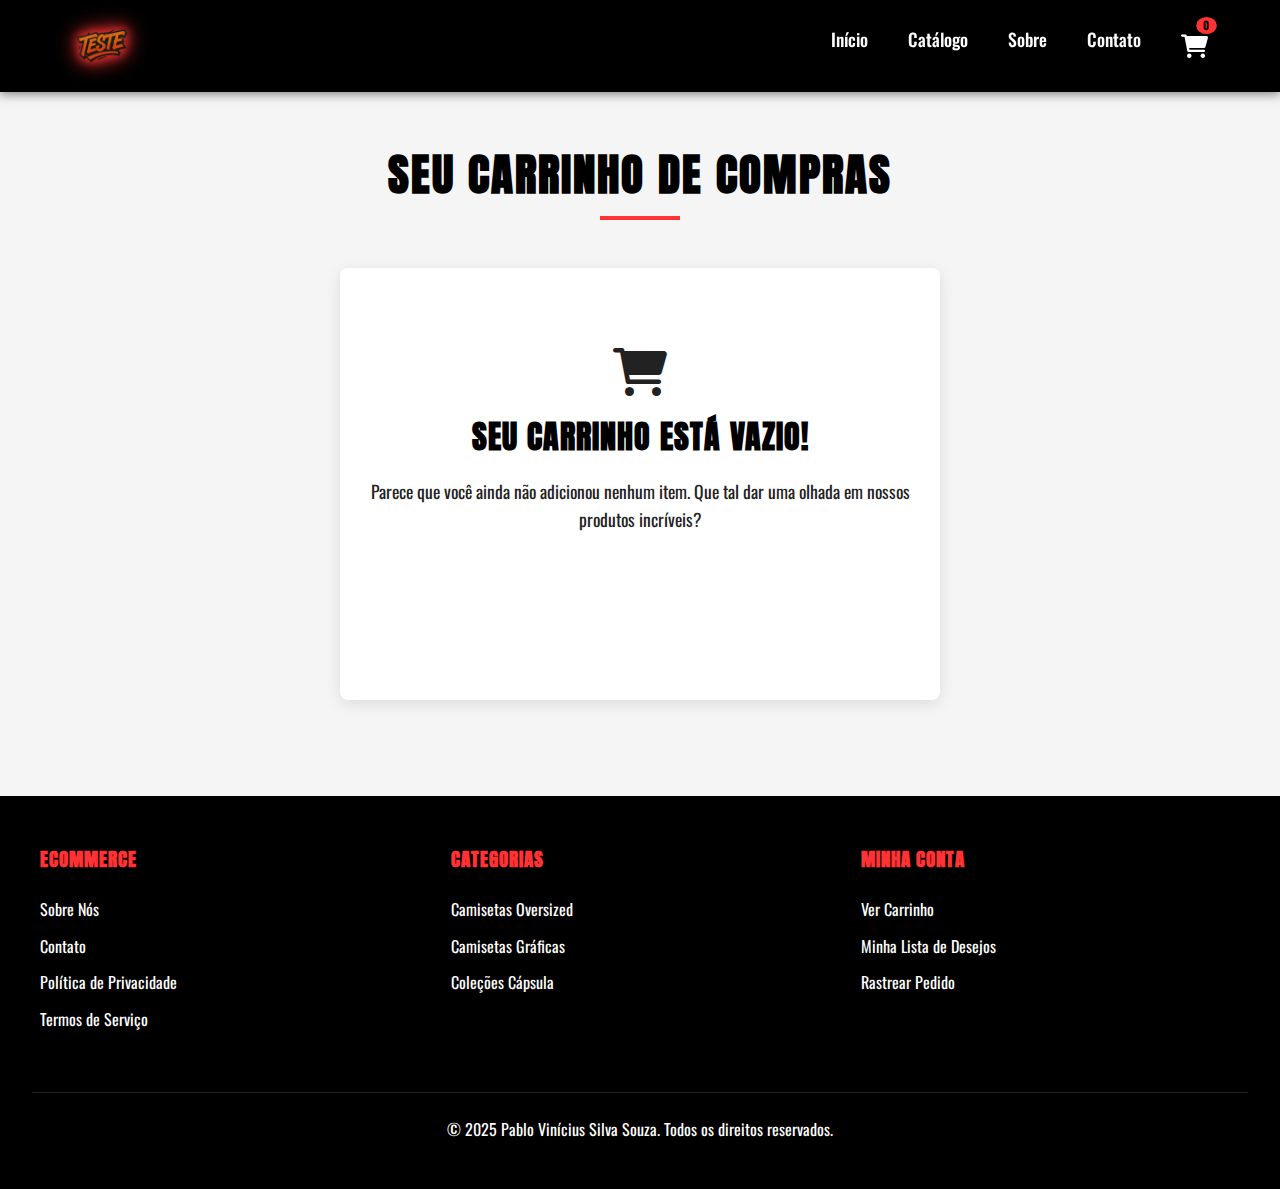
<file: carrinho.html>
<!DOCTYPE html>
<html lang="pt-BR">
<head>
    <meta charset="UTF-8">
    <meta name="viewport" content="width=device-width, initial-scale=1.0">
    <title>Carrinho de Compras</title>
    <link rel="stylesheet" href="css/style.css">
    <link href="https://fonts.googleapis.com/css2?family=Anton&family=Oswald:wght@300;400;700&display=swap" rel="stylesheet">
    <link rel="stylesheet" href="https://cdnjs.cloudflare.com/ajax/libs/font-awesome/6.0.0-beta3/css/all.min.css">
    <link rel="shortcut icon" href="img/logo.png" type="image/x-icon">
</head>
<body>
    <header>
        <div class="header-container">
            <a href="index.html" class="logo-img"> <img src="img/logo.png" alt="Logo">
            </a>
            <div class="nav-wrapper"> <nav>
                    <ul>
                        <li><a href="index.html">Início</a></li>
                        <li><a href="catalogo.html">Catálogo</a></li>
                        <li><a href="sobre.html">Sobre</a></li>
                        <li><a href="index.html#contato">Contato</a></li>
                        <li>
                            <a href="carrinho.html" class="cart-icon">
                                <i class="fas fa-shopping-cart"></i>
                                <span class="cart-count">0</span>
                            </a>
                        </li>
                    </ul>
                </nav>
                <button class="mobile-menu-btn" aria-label="Abrir menu">
                    <i class="fas fa-bars"></i>
                </button>
            </div>
        </div>
    </header>

    <div class="mobile-menu">
        <ul>
            <li><a href="index.html">Início</a></li>
            <li><a href="catalogo.html">Catálogo</a></li>
            <li><a href="sobre.html">Sobre</a></li>
            <li><a href="index.html#contato">Contato</a></li> <li>
                <a href="carrinho.html">
                    Carrinho (<span class="cart-count-mobile">0</span>)
                </a>
            </li>
        </ul>
    </div>

    <main class="cart-page-content"> <h2 class="section-title">Seu Carrinho de Compras</h2>

        <section id="cart-content-section" class="cart-page" style="display: none;"> <div class="cart-container">
                <div class="cart-items" id="cart-items-container">
                    </div>
                <div class="cart-summary">
                    <h3 class="summary-title">Resumo do Pedido</h3>
                    <div class="summary-row">
                        <span>Subtotal:</span>
                        <span id="cart-subtotal">R$ 0,00</span>
                    </div>
                    <div class="summary-row">
                        <span>Frete:</span>
                        <span id="cart-shipping">R$ 0,00</span>
                    </div>
                    <div class="summary-total">
                        <span>Total:</span>
                        <span id="cart-total">R$ 0,00</span>
                    </div>
                    <button class="btn checkout-btn" id="checkout-whatsapp-btn">Finalizar Pedido no WhatsApp</button>
                </div>
            </div>
        </section>

        <section id="empty-cart-section" class="cart-page-empty" style="display: none;"> <div class="empty-cart-message-content">
                <i class="fas fa-shopping-cart" style="font-size: 3rem; color: var(--gray); margin-bottom: 1rem;"></i>
                <h2>Seu carrinho está vazio!</h2>
                <p>Parece que você ainda não adicionou nenhum item. Que tal dar uma olhada em nossos produtos incríveis?</p>
                <a href="catalogo.html" class="btn">Ver Produtos</a>
            </div>
        </section>
    </main>

    <footer>
        <div class="footer-content">
            <div class="footer-column">
                <h3>Ecommerce</h3>
                <ul>
                    <li><a href="sobre.html">Sobre Nós</a></li>
                    <li><a href="index.html#contato">Contato</a></li>
                    <li><a href="#">Política de Privacidade</a></li>
                    <li><a href="#">Termos de Serviço</a></li>
                </ul>
            </div>
            <div class="footer-column">
                <h3>Categorias</h3>
                <ul>
                    <li><a href="catalogo.html">Camisetas Oversized</a></li>
                    <li><a href="catalogo.html">Camisetas Gráficas</a></li>
                    <li><a href="catalogo.html">Coleções Cápsula</a></li>
                </ul>
            </div>
            <div class="footer-column">
                <h3>Minha Conta</h3>
                <ul>
                    <li><a href="carrinho.html">Ver Carrinho</a></li>
                    <li><a href="#">Minha Lista de Desejos</a></li>
                    <li><a href="#">Rastrear Pedido</a></li>
                </ul>
            </div>
        </div>
        <div class="copyright">
            <p>&copy; 2025 Pablo Vinícius Silva Souza. Todos os direitos reservados.</p>
        </div>
    </footer>

    <script src="js/script.js"></script>
    <script src="js/cart.js"></script> </body>
</html>
</file>
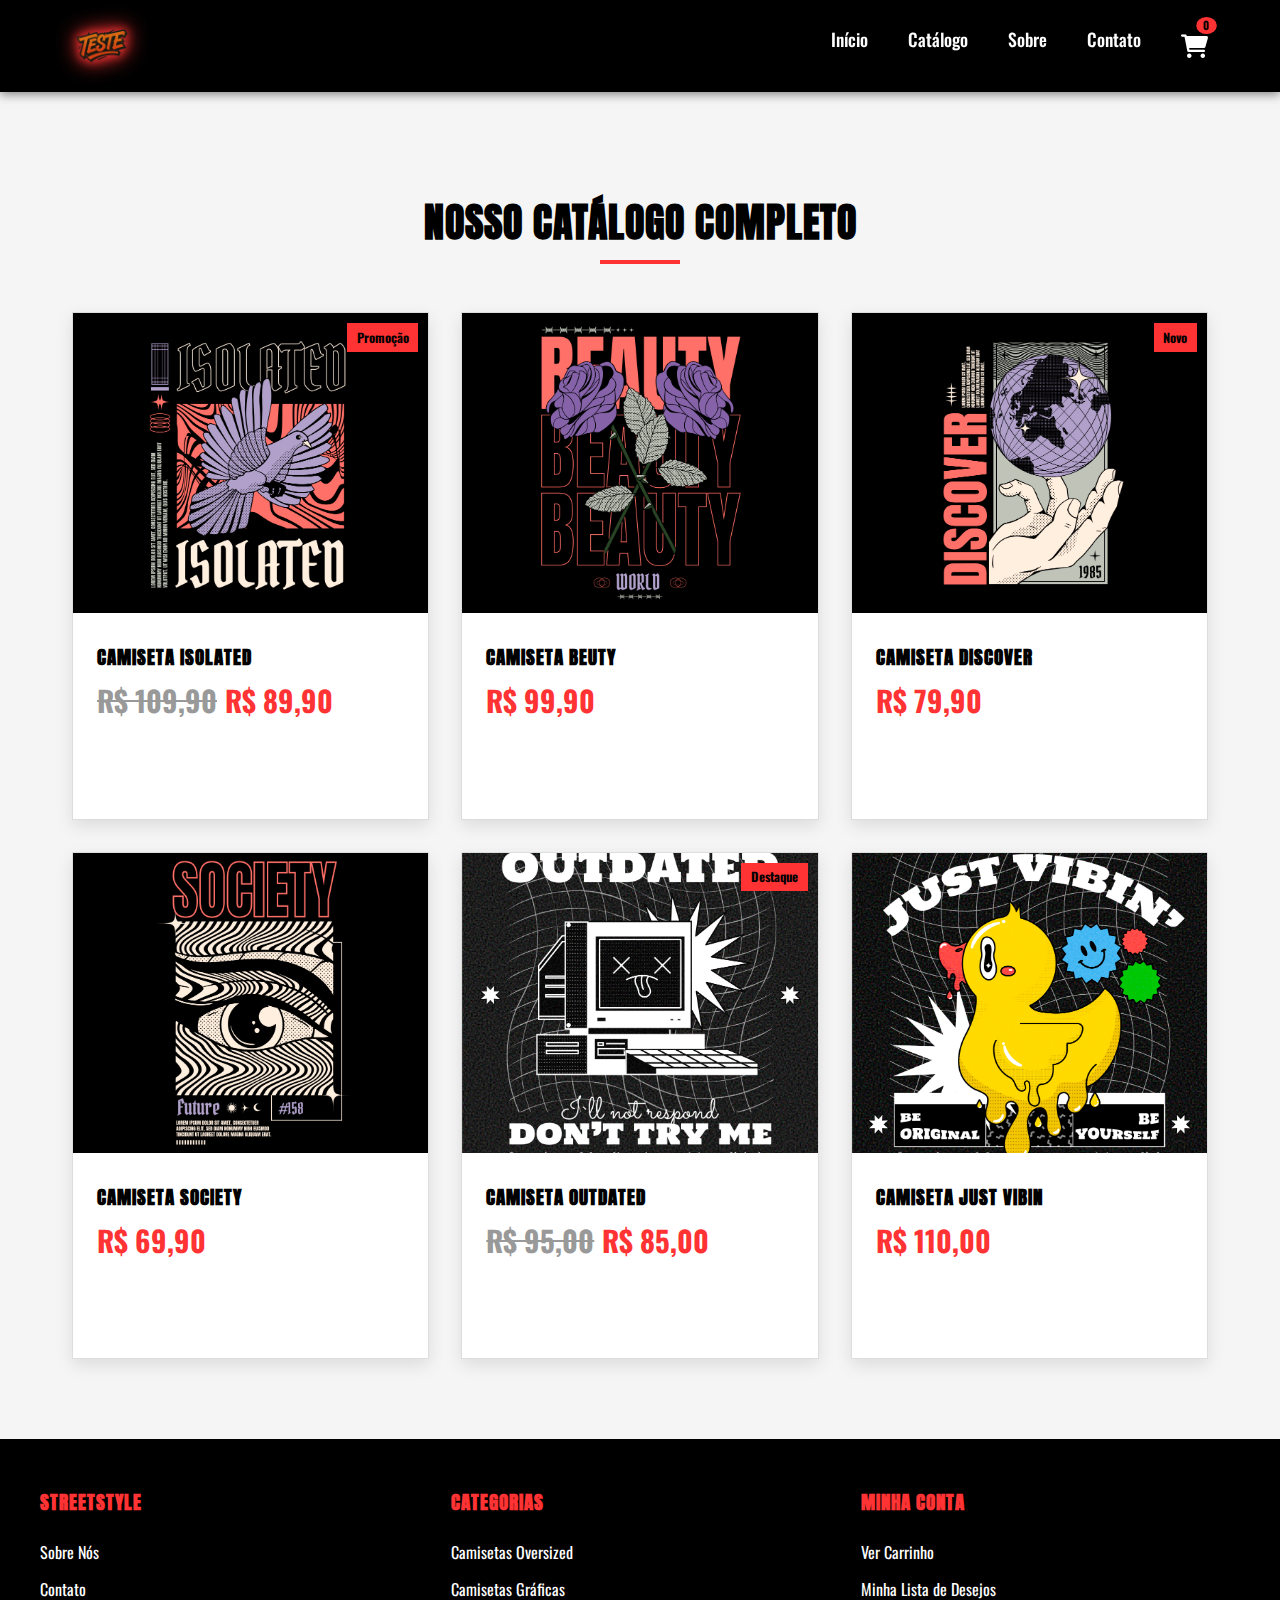
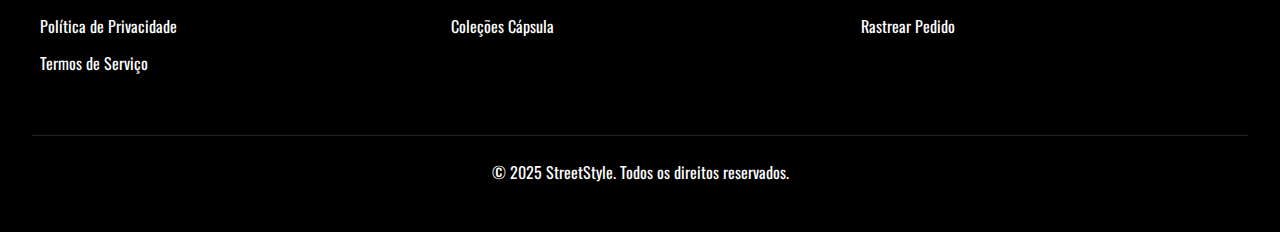
<file: catalogo.html>
<!DOCTYPE html>
<html lang="pt-BR">
<head>
    <meta charset="UTF-8">
    <meta name="viewport" content="width=device-width, initial-scale=1.0">
    <title>Catálogo - Modelo</title>
    <link rel="stylesheet" href="css/style.css">
    <link href="https://fonts.googleapis.com/css2?family=Anton&family=Oswald:wght@300;400;700&display=swap" rel="stylesheet">
    <link rel="stylesheet" href="https://cdnjs.cloudflare.com/ajax/libs/font-awesome/6.0.0-beta3/css/all.min.css">
    <link rel="shortcut icon" href="img/logo.png" type="image/x-icon">
</head>
<body>
    <header>
        <div class="header-container">
            <a href="index.html" class="logo-img"> <img src="img/logo.png" alt="Logo StreetStyle">
            </a>
            <div class="nav-wrapper"> <nav>
                    <ul>
                        <li><a href="index.html">Início</a></li>
                        <li><a href="catalogo.html">Catálogo</a></li>
                        <li><a href="sobre.html">Sobre</a></li>
                        <li><a href="index.html#contato">Contato</a></li>
                        <li>
                            <a href="carrinho.html" class="cart-icon">
                                <i class="fas fa-shopping-cart"></i>
                                <span class="cart-count">0</span>
                            </a>
                        </li>
                    </ul>
                </nav>
                <button class="mobile-menu-btn" aria-label="Abrir menu">
                    <i class="fas fa-bars"></i>
                </button>
            </div>
        </div>
    </header>

    <div class="mobile-menu">
        <ul>
            <li><a href="index.html">Início</a></li>
            <li><a href="catalogo.html">Catálogo</a></li>
            <li><a href="sobre.html">Sobre</a></li>
            <li><a href="#contato">Contato</a></li>
            <li>
                <a href="carrinho.html">
                    Carrinho (<span class="cart-count-mobile">0</span>)
                </a>
            </li>
        </ul>
    </div>

    <main>
        <section class="featured" style="padding-top: 100px;">
            <h2 class="section-title">Nosso Catálogo Completo</h2>
            <div class="products-grid" id="all-products-grid">
                </div>
        </section>
    </main>

    <footer>
        <div class="footer-content">
            <div class="footer-column">
                <h3>StreetStyle</h3>
                <ul>
                    <li><a href="sobre.html">Sobre Nós</a></li>
                    <li><a href="index.html#contato">Contato</a></li>
                    <li><a href="#">Política de Privacidade</a></li>
                    <li><a href="#">Termos de Serviço</a></li>
                </ul>
            </div>
            <div class="footer-column">
                <h3>Categorias</h3>
                <ul>
                    <li><a href="catalogo.html">Camisetas Oversized</a></li>
                    <li><a href="catalogo.html">Camisetas Gráficas</a></li>
                    <li><a href="catalogo.html">Coleções Cápsula</a></li>
                </ul>
            </div>
            <div class="footer-column">
                <h3>Minha Conta</h3>
                <ul>
                    <li><a href="carrinho.html">Ver Carrinho</a></li>
                    <li><a href="#">Minha Lista de Desejos</a></li>
                    <li><a href="#">Rastrear Pedido</a></li>
                </ul>
            </div>
        </div>
        <div class="copyright">
            <p>&copy; 2025 StreetStyle. Todos os direitos reservados.</p>
        </div>
    </footer>

    <script src="js/script.js"></script>
</body>
</html>
</file>
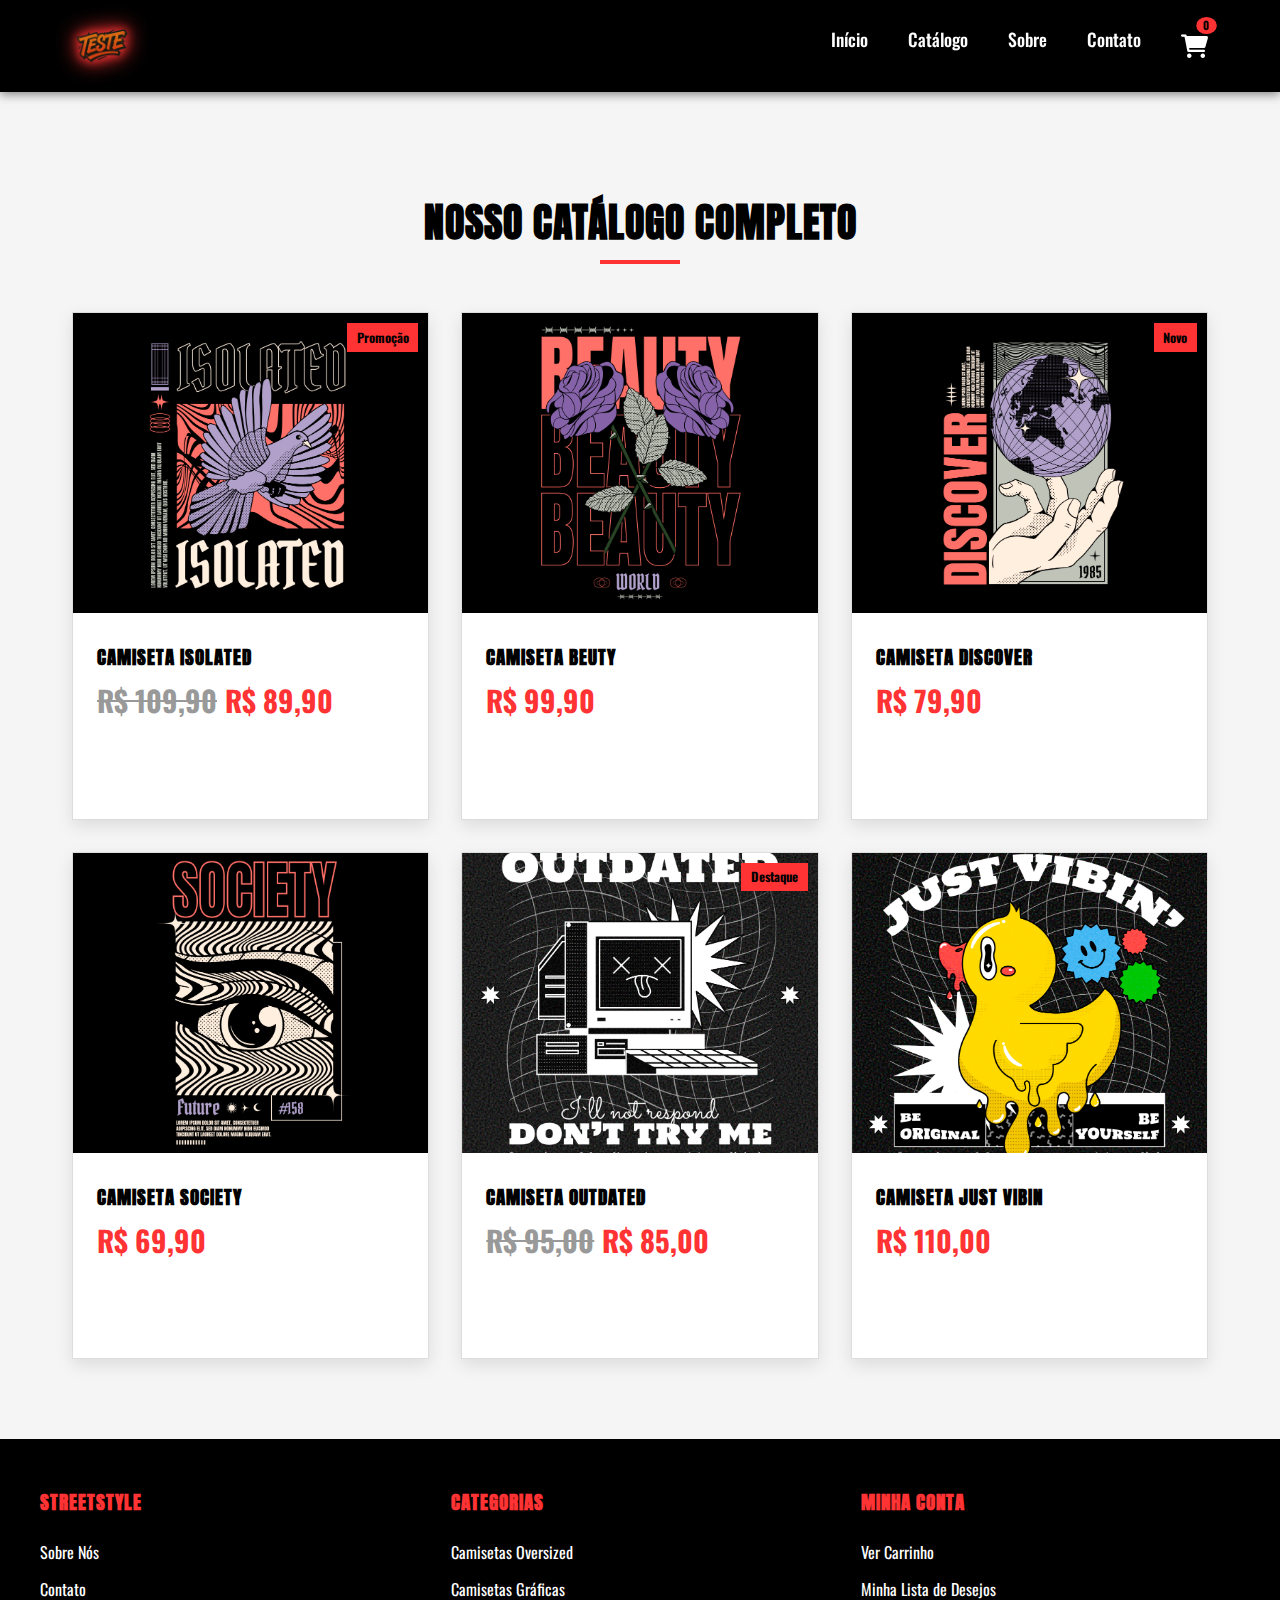
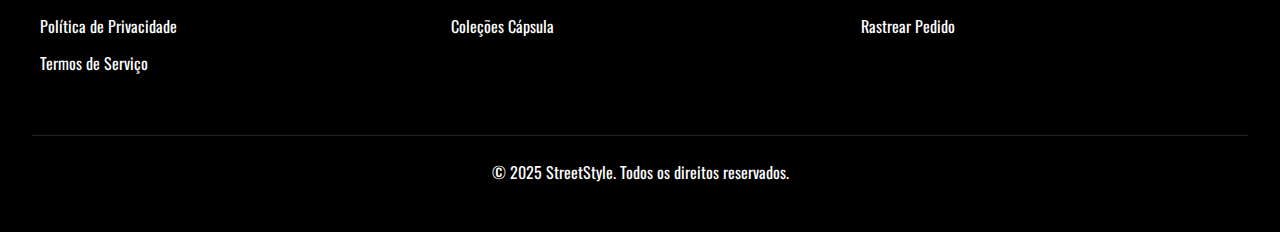
<file: produto.html>
<!DOCTYPE html>
<html lang="pt-BR">
<head>
    <meta charset="UTF-8">
    <meta name="viewport" content="width=device-width, initial-scale=1.0">
    <title id="product-page-title">Produto</title>
    <link rel="stylesheet" href="css/style.css">
    <link href="https://fonts.googleapis.com/css2?family=Anton&family=Oswald:wght@300;400;700&display=swap" rel="stylesheet">
    <link rel="stylesheet" href="https://cdnjs.cloudflare.com/ajax/libs/font-awesome/6.0.0-beta3/css/all.min.css">
    <link rel="shortcut icon" href="img/logo.png" type="image/x-icon">
</head>
<body>
    <header>
        <div class="header-container">
            <a href="index.html" class="logo-img"> <img src="img/logo.png" alt="Logo">
            </a>
            <div class="nav-wrapper"> <nav>
                    <ul>
                        <li><a href="index.html">Início</a></li>
                        <li><a href="catalogo.html">Catálogo</a></li>
                        <li><a href="sobre.html">Sobre</a></li>
                        <li><a href="index.html#contato">Contato</a></li>
                        <li>
                            <a href="carrinho.html" class="cart-icon">
                                <i class="fas fa-shopping-cart"></i>
                                <span class="cart-count">0</span>
                            </a>
                        </li>
                    </ul>
                </nav>
                <button class="mobile-menu-btn" aria-label="Abrir menu">
                    <i class="fas fa-bars"></i>
                </button>
            </div>
        </div>
    </header>

    <div class="mobile-menu">
        <ul>
            <li><a href="index.html">Início</a></li>
            <li><a href="catalogo.html">Catálogo</a></li>
            <li><a href="sobre.html">Sobre</a></li>
            <li>
                <a href="carrinho.html">
                    Carrinho (<span class="cart-count-mobile">0</span>)
                </a>
            </li>
        </ul>
    </div>

    <main>
        <section class="product-page">
            <div class="product-gallery">
                <img src="" alt="Imagem Principal do Produto" class="main-image" id="main-product-image">
                <div class="thumbnail-container" id="thumbnail-container">
                    </div>
            </div>
            <div class="product-details">
                <h1 id="product-title">Nome do Produto</h1>
                <p class="product-price" id="product-price">R$ 00,00</p>
                <p class="product-description" id="product-description">Descrição detalhada do produto Lorem ipsum dolor sit amet consectetur adipisicing elit. Ullam, provident.</p>

                <div class="size-selector">
                    <h3>Selecione o Tamanho:</h3>
                    <div class="size-options" id="size-options-container">
                        </div>
                </div>

                <div class="add-to-cart">
                    <div class="quantity-selector">
                        <span class="quantity-btn" id="decrease-quantity">-</span>
                        <input type="text" class="quantity-input" value="1" readonly id="product-quantity">
                        <span class="quantity-btn" id="increase-quantity">+</span>
                    </div>
                    <button class="btn" id="add-to-cart-btn">Adicionar ao Carrinho</button>
                </div>
                <div id="add-to-cart-message" style="margin-top: 1rem; color: var(--dark-neon); font-weight: bold;"></div>
            </div>
        </section>
    </main>

    <div class="zoom-overlay" id="zoom-overlay">
        <img src="" alt="Imagem Ampliada" class="zoomed-image" id="zoomed-image">
        <span class="close-zoom" id="close-zoom">&times;</span>
    </div>

    <footer>
        <div class="footer-content">
            <div class="footer-column">
                <h3>Ecommerce</h3>
                <ul>
                    <li><a href="sobre.html">Sobre Nós</a></li>
                    <li><a href="index.html#contato">Contato</a></li>
                    <li><a href="#">Política de Privacidade</a></li>
                    <li><a href="#">Termos de Serviço</a></li>
                </ul>
            </div>
            <div class="footer-column">
                <h3>Categorias</h3>
                <ul>
                    <li><a href="catalogo.html">Camisetas Oversized</a></li>
                    <li><a href="catalogo.html">Camisetas Gráficas</a></li>
                    <li><a href="catalogo.html">Coleções Cápsula</a></li>
                </ul>
            </div>
            <div class="footer-column">
                <h3>Minha Conta</h3>
                <ul>
                    <li><a href="carrinho.html">Ver Carrinho</a></li>
                    <li><a href="#">Minha Lista de Desejos</a></li>
                    <li><a href="#">Rastrear Pedido</a></li>
                </ul>
            </div>
        </div>
        <div class="copyright">
            <p>&copy; 2025 Pablo Vinícius Silva Souza. Todos os direitos reservados.</p>
        </div>
    </footer>

    <script src="js/script.js"></script>
</body>
</html>
</file>
<file: css/style.css>
:root {
    /* Cores principais */
    --black: #000000;
    --white: #ffffff;
    --gray: #222222;
    --light-gray: #f5f5f5;
    --neon: #ff3333;
    --dark-neon: #cc0000;
    --sombra:rgba(0, 0, 0, 0.3);
    --sombra-hover:rgba(0, 0, 0, 0.4);
}

/* Reset */
* {
    margin: 0;
    padding: 0;
    box-sizing: border-box;
}

/* Body */
body {
    font-family: 'Oswald', sans-serif;
    background-color: var(--light-gray);
    color: var(--black);
    overflow-x: hidden;
}

/* Títulos e botões */
h1, h2, h3, h4, .logo, .btn {
    font-family: 'Anton', sans-serif;
    letter-spacing: 1px;
    text-transform: uppercase;
}

/* Links */
a {
    text-decoration: none;
    color: inherit;
}

/* Header */
header {
    background-color: var(--black);
    padding: 1rem 0;
    box-shadow: 0 2px 10px rgba(0, 0, 0, 0.5);
    position: sticky;
    top: 0;
    z-index: 1000;
}

.header-container {
    max-width: 1200px;
    margin: 0 auto;
    display: flex;
    justify-content: space-between;
    align-items: center;
    padding: 0 2rem;
}

/* Logo imagem */
.header-container .logo-img {
    display: flex;
    align-items: center;
    height: 60px;
}

.header-container .logo-img img {
    max-height: 100%;
    width: auto;
    display: block;
    filter: drop-shadow(0 0 5px var(--neon)) drop-shadow(0 0 10px var(--neon));
    transition: filter 0.3s ease, transform 0.3s ease;
}

.header-container .logo-img img:hover {
    filter: drop-shadow(0 0 10px var(--white)) drop-shadow(0 0 20px var(--neon));
    transform: scale(1.05);
}

/* Logo responsiva */
@media (max-width: 768px) {
    .header-container .logo-img {
        height: 35px;
    }
}

/* Navegação header */
.nav-wrapper {
    display: flex;
    align-items: center;
    gap: 20px;
}

/* Menu principal */
.header-container nav ul {
    list-style: none;
    margin: 0;
    padding: 0;
    display: flex;
    gap: 2.5rem;
}

.header-container nav ul li a {
    color: var(--white);
    text-decoration: none;
    font-size: 1.1rem;
    font-weight: 500;
    padding: 0.5rem 0;
    position: relative;
    transition: color 0.3s ease;
}

.header-container nav ul li a:hover {
    color: var(--neon);
}

/* Efeito sublinhado menu */
.header-container nav ul li a::after {
    content: '';
    position: absolute;
    width: 0;
    height: 2px;
    background-color: var(--neon);
    bottom: 0;
    left: 0;
    transition: width 0.3s ease-in-out;
}

.header-container nav ul li a:hover::after {
    width: 100%;
}

/* Carrinho */
.header-container .cart-icon {
    display: flex;
    align-items: center;
    color: var(--white);
    text-decoration: none;
    font-size: 1.5rem;
    position: relative;
    transition: color 0.3s ease;
}

.header-container .cart-icon:hover {
    color: var(--neon);
}

.cart-count {
    background-color: var(--neon);
    color: var(--black);
    font-size: 0.8rem;
    font-weight: bold;
    border-radius: 50%;
    padding: 0.2rem 0.5rem;
    position: absolute;
    top: -10px;
    right: -10px;
    min-width: 20px;
    text-align: center;
    line-height: 1;
    transform: scale(0.9);
}

/* Botão menu mobile */
.mobile-menu-btn {
    display: none;
    background: none;
    border: none;
    font-size: 1.8rem;
    color: var(--black);
    cursor: pointer;
    z-index: 1001;
}

.mobile-menu-btn:hover {
    color: var(--neon);
}

/* Header responsivo */
@media (max-width: 768px) {
    .header-container {
        padding: 0 1.5rem;
    }

    .header-container nav {
        display: none;
        flex-direction: column;
        position: absolute;
        top: 100%;
        left: 0;
        width: 100%;
        background-color: var(--black);
        box-shadow: 0 5px 15px rgba(0, 0, 0, 0.7);
        padding: 1rem 0;
        text-align: center;
    }

    .header-container nav.active {
        display: flex;
    }

    .header-container nav ul {
        flex-direction: column;
        gap: 1rem;
    }

    .header-container nav ul li a {
        font-size: 1.2rem;
        padding: 0.8rem 0;
    }

    .mobile-menu-btn {
        display: block;
    }

    .header-container .logo {
        font-size: 2rem;
    }

    .header-container .nav-wrapper {
        justify-content: flex-end;
        gap: 15px;
    }
}

/* Hero */
.hero {
    height: 100vh;
    background: linear-gradient(rgba(0,0,0,0.7), rgba(0,0,0,0.7)), url(../img/hero1.png) no-repeat center center/cover;
    color: var(--white);
    display: flex;
    flex-direction: column;
    justify-content: center;
    align-items: center;
    text-align: center;
    padding: 0 2rem;
    padding-top: 80px;
}

.hero h1 {
    font-size: 4rem;
    margin-bottom: 1rem;
    animation: fadeInUp 1s ease;
}

.hero p {
    font-size: 1.5rem;
    margin-bottom: 2rem;
    max-width: 800px;
    animation: fadeInUp 1s ease 0.3s forwards;
    opacity: 0;
}

@keyframes fadeInUp {
    from {
        opacity: 0;
        transform: translateY(20px);
    }
    to {
        opacity: 1;
        transform: translateY(0);
    }
}

/* Botão padrão */
.btn {
    display: inline-block;
    padding: 0.8rem 2rem;
    background-color: var(--neon);
    color: var(--black);
    border: none;
    border-radius: 0;
    font-size: 1rem;
    cursor: pointer;
    transition: all 0.3s;
    animation: fadeInUp 1s ease 0.6s forwards;
    opacity: 0;
    position: relative;
    overflow: hidden;
}

.btn:hover {
    background-color: var(--black);
    color: var(--neon);
    box-shadow: 0 0 10px var(--neon);
}

.btn::before {
    content: '';
    position: absolute;
    top: 0;
    left: -100%;
    width: 100%;
    height: 100%;
    background: linear-gradient(90deg, transparent, rgba(255,255,255,0.2), transparent);
    transition: 0.5s;
}

.btn:hover::before {
    left: 100%;
}

/* Produtos em destaque */
.featured {
    padding: 5rem 2rem;
    max-width: 1200px;
    margin: 0 auto;
}

.section-title {
    text-align: center;
    margin-bottom: 3rem;
    font-size: 2.5rem;
    position: relative;
}

.section-title::after {
    content: '';
    display: block;
    width: 80px;
    height: 4px;
    background-color: var(--neon);
    margin: 0.5rem auto;
}

.products-grid {
    display: grid;
    grid-template-columns: repeat(auto-fill, minmax(280px, 1fr));
    gap: 2rem;
}

.product-card {
    background-color: var(--white);
    border: 1px solid #ddd;
    overflow: hidden;
    transition: transform 0.3s, box-shadow 0.3s;
    position: relative;
    box-shadow: 0 6px 16px rgba(0, 0, 0, 0.1);
}

.product-card:hover {
    transform: translateY(-10px);
    box-shadow: 0 10px 20px rgba(0,0,0,0.1);
}

.product-badge {
    position: absolute;
    top: 10px;
    right: 10px;
    background-color: var(--neon);
    color: var(--black);
    padding: 0.3rem 0.6rem;
    font-size: 0.8rem;
    font-weight: bold;
    z-index: 1;
}

.product-image {
    width: 100%;
    height: 300px;
    object-fit: cover;
    transition: transform 0.5s;
}

.product-card:hover .product-image {
    transform: scale(1.05);
}

.product-info {
    padding: 1.5rem;
}

.product-title {
    font-size: 1.2rem;
    margin-bottom: 0.5rem;
}

.product-price {
    font-weight: bold;
    color: var(--gray);
    margin-bottom: 1rem;
}

.product-price .old-price {
    text-decoration: line-through;
    color: #999;
    margin-right: 0.5rem;
}

.product-price .new-price {
    color: var(--neon);
}

/* Página do produto */
.product-page {
    padding: 5rem 2rem;
    max-width: 1200px;
    margin: 0 auto;
    display: grid;
    grid-template-columns: 1fr 1fr;
    gap: 3rem;
    padding-top: 100px;
}

.product-gallery {
    position: relative;
}

.main-image {
    width: 100%;
    height: 500px;
    object-fit: cover;
    cursor: zoom-in;
}

.thumbnail-container {
    display: flex;
    gap: 1rem;
    margin-top: 1rem;
}

.thumbnail {
    width: 80px;
    height: 80px;
    object-fit: cover;
    cursor: pointer;
    border: 1px solid #ddd;
    transition: border 0.3s;
}

.thumbnail:hover {
    border: 1px solid var(--neon);
}

.zoom-overlay {
    position: fixed;
    top: 0;
    left: 0;
    width: 100%;
    height: 100%;
    background-color: rgba(0,0,0,0.8);
    display: flex;
    justify-content: center;
    align-items: center;
    z-index: 1001;
    opacity: 0;
    pointer-events: none;
    transition: opacity 0.3s;
}

.zoom-overlay.active {
    opacity: 1;
    pointer-events: all;
}

.zoomed-image {
    max-width: 90%;
    max-height: 90%;
}

.close-zoom {
    position: absolute;
    top: 20px;
    right: 20px;
    color: var(--white);
    font-size: 2rem;
    cursor: pointer;
}

.product-details h1 {
    font-size: 2.5rem;
    margin-bottom: 1rem;
}

.product-price {
    font-size: 1.8rem;
    margin-bottom: 1.5rem;
    color: var(--neon);
}

.product-description {
    margin-bottom: 2rem;
    line-height: 1.6;
}

.size-selector {
    margin-bottom: 2rem;
}

.size-selector h3 {
    margin-bottom: 1rem;
}

.size-options {
    display: flex;
    gap: 0.5rem;
}

.size-option {
    padding: 0.5rem 1rem;
    border: 1px solid #ddd;
    cursor: pointer;
    transition: all 0.3s;
}

.size-option:hover, .size-option.selected {
    background-color: var(--black);
    color: var(--white);
    border-color: var(--black);
}

.add-to-cart {
    display: flex;
    gap: 1rem;
    margin-bottom: 2rem;
}

.quantity-selector {
    display: flex;
    border: 1px solid #ddd;
}

.quantity-btn {
    width: 40px;
    height: 40px;
    display: flex;
    justify-content: center;
    align-items: center;
    background-color: var(--light-gray);
    cursor: pointer;
    user-select: none;
}

.quantity-input {
    width: 60px;
    text-align: center;
    border: none;
    border-left: 1px solid #ddd;
    border-right: 1px solid #ddd;
}

/* Página do carrinho */
.cart-page {
    padding: 5rem 2rem;
    max-width: 1200px;
    margin: 0 auto;
    padding-top: 100px;
}

.cart-container {
    display: grid;
    grid-template-columns: 2fr 1fr;
    gap: 2rem;
}

.cart-items {
    background-color: var(--white);
    padding: 2rem;
}

.cart-item {
    display: grid;
    grid-template-columns: 100px 1fr auto;
    gap: 1rem;
    padding: 1rem 0;
    border-bottom: 1px solid #eee;
}

.cart-item-image {
    width: 100px;
    height: 100px;
    object-fit: cover;
}

.cart-item-details h3 {
    margin-bottom: 0.5rem;
}

.cart-item-price {
    color: var(--neon);
    font-weight: bold;
    margin-bottom: 0.5rem;
}

.cart-item-remove {
    color: #999;
    cursor: pointer;
    transition: color 0.3s;
}

.cart-item-remove:hover {
    color: red;
}

.cart-summary {
    background-color: var(--white);
    padding: 2rem;
    height: fit-content;
}

.summary-title {
    margin-bottom: 1.5rem;
    font-size: 1.5rem;
    border-bottom: 1px solid #eee;
    padding-bottom: 1rem;
}

.summary-row {
    display: flex;
    justify-content: space-between;
    margin-bottom: 1rem;
}

.summary-total {
    font-weight: bold;
    font-size: 1.2rem;
    margin-top: 1rem;
    padding-top: 1rem;
    border-top: 1px solid #eee;
}

.checkout-btn {
    width: 100%;
    margin-top: 2rem;
}

/* Hero sobre */
.hero-sobre {
    background-image: url(../img/hero.jpg);
    background-size: cover;
    background-position: center;
    color: var(--white);
    text-align: center;
    padding: 6rem 0 4rem;
    position: relative;
    overflow: hidden;
    display: flex;
    align-items: center;
    justify-content: center;
    min-height: 500px;
}

.hero-sobre::before {
    content: '';
    position: absolute;
    top: 0;
    left: 0;
    width: 100%;
    height: 100%;
    background: rgba(0, 0, 0, 0.7);
    z-index: 1;
}

.hero-sobre .hero-logo {
    width: 180px;
    height: auto;
    margin-bottom: 0.8rem;
    animation: fadeInScale 1s ease-out forwards;
    z-index: 3;
}

.hero-sobre .container {
    position: relative;
    z-index: 2;
    display: flex;
    flex-direction: column;
    align-items: center;
    justify-content: center;
    width: 100%;
}

@keyframes fadeInScale {
    from {
        opacity: 0;
        transform: scale(0.8);
    }
    to {
        opacity: 1;
        transform: scale(1);
    }
}

.hero-sobre .hero-subtitle {
    font-family: 'Anton', sans-serif;
    font-size: 2.8rem;
    margin: 0;
    text-transform: uppercase;
    letter-spacing: 2px;
    color: var(--neon);
    text-shadow: 2px 2px 5px rgba(0, 0, 0, 0.6);
}

/* Hero sobre responsivo */
@media (max-width: 768px) {
    .hero-sobre {
        min-height: 400px;
        padding: 4rem 0 2rem;
    }

    .hero-sobre .hero-logo {
        width: 140px;
        margin-bottom: 0.5rem;
    }

    .hero-sobre .hero-subtitle {
        font-size: 2rem;
        letter-spacing: 1px;
    }
}

@media (max-width: 480px) {
    .hero-sobre {
        min-height: 350px;
    }

    .hero-sobre .hero-logo {
        width: 120px;
    }

    .hero-sobre .hero-subtitle {
        font-size: 1.5rem;
    }
}

/* Sobre */
.sobre-content {
    display: flex;
    flex-wrap: wrap;
    align-items: center;
    gap: 3rem;
    margin-top: 4rem;
    padding: 3rem;
    background-color: var(--white);
    border-radius: 10px;
    box-shadow: 0 8px 25px rgba(0, 0, 0, 0.08);
}

.sobre-texto {
    flex: 1;
    min-width: 300px;
}

.sobre-texto h2 {
    font-family: 'Anton', sans-serif;
    font-size: 2.2rem;
    color: var(--black);
    margin-bottom: 1.5rem;
    text-transform: uppercase;
    letter-spacing: 1px;
}

.sobre-texto p {
    font-size: 1.1rem;
    color: var(--gray);
    margin-bottom: 1rem;
}

.sobre-imagem {
    flex: 1;
    min-width: 300px;
    text-align: center;
}

.sobre-imagem img {
    max-width: 100%;
    height: auto;
    border-radius: 8px;
    box-shadow: 0 2px 6px rgba(0, 0, 0, 0.08);
    border: 1px solid #ddd;
    transition: transform 0.5s;
}

.sobre-imagem img:hover {
    transform: scale(1.02);
    box-shadow: 0 4px 10px rgba(0, 0, 0, 0.12);
}

/* Valores */
.valores {
    margin-top: 6rem;
    text-align: center;
}

.valores .section-title {
    margin-bottom: 3.5rem;
}

.valores-grid {
    display: grid;
    grid-template-columns: repeat(auto-fit, minmax(250px, 1fr));
    gap: 2.5rem;
    padding: 0 1.5rem;
}

.valor-card {
    background-color: var(--white);
    padding: 2rem;
    border-radius: 10px;
    box-shadow: 0 2px 6px rgba(0, 0, 0, 0.08);
    transition: transform 0.3s ease, box-shadow 0.3s ease;
    text-align: center;
    border: 1px solid rgba(255, 51, 51, 0.3);
}

.valor-card:hover {
    transform: translateY(-10px);
    box-shadow: 0 4px 10px rgba(0, 0, 0, 0.12);
}

.valor-card i {
    font-size: 3rem;
    color: var(--neon);
    margin-bottom: 1rem;
}

.valor-card h3 {
    font-size: 1.5rem;
    color: var(--black);
    margin-bottom: 0.8rem;
    font-weight: 700;
}

.valor-card p {
    font-size: 1rem;
    color: var(--gray);
}

/* Equipe */
.equipe {
    margin-top: 6rem;
    margin-bottom: 6rem;
    text-align: center;
}

.equipe .section-title {
    margin-bottom: 3.5rem;
}

.equipe-grid {
    display: grid;
    grid-template-columns: repeat(auto-fit, minmax(200px, 1fr));
    gap: 2.5rem;
    padding: 0 1.5rem;
}

.membro {
    background-color: var(--white);
    padding: 1.5rem;
    border-radius: 10px;
    box-shadow: 0 2px 6px rgba(0, 0, 0, 0.08);
    transition: transform 0.3s ease, box-shadow 0.3s ease;
    text-align: center;
    border: 1px solid #ddd;
}

.membro:hover {
    transform: translateY(-8px);
    box-shadow: 0 4px 10px rgba(0, 0, 0, 0.12);
}

.membro img {
    width: 150px;
    height: 150px;
    border-radius: 50%;
    object-fit: cover;
    margin-bottom: 1rem;
    border: 3px solid var(--neon);
    box-shadow: 0 0 12px rgba(255, 165, 0, 0.5);
}

.membro h3 {
    font-size: 1.4rem;
    color: var(--black);
    margin-bottom: 0.5rem;
    font-weight: 600;
}

.membro p {
    font-size: 1rem;
    color: var(--gray);
    font-weight: 300;
}

/* Animações */
.fade-in {
    opacity: 0;
    transition: opacity 1s ease-out;
}

.fade-in.active,
.slide-in-from-bottom.active,
.slide-in-from-left.active,
.slide-in-from-right.active,
.scale-in-center.active {
    opacity: 1;
    transform: translateY(0) translateX(0) scale(1);
}

.slide-in-from-bottom {
    opacity: 0;
    transform: translateY(20px);
    transition: opacity 0.8s ease-out, transform 0.8s ease-out;
}

.slide-in-from-bottom.active {
    opacity: 1;
    transform: translateY(0);
}
.slide-in-from-bottom.delay-1 { transition-delay: 0.2s; }
.slide-in-from-bottom.delay-2 { transition-delay: 0.4s; }

.slide-in-from-left {
    opacity: 0;
    transform: translateX(-20px);
    transition: opacity 0.8s ease-out, transform 0.8s ease-out;
}

.slide-in-from-right {
    opacity: 0;
    transform: translateX(20px);
    transition: opacity 0.8s ease-out, transform 0.8s ease-out;
}

.scale-in-center {
    opacity: 0;
    transform: scale(0.8);
    transition: opacity 0.8s ease-out, transform 0.8s ease-out;
}
.scale-in-center.delay-1 { transition-delay: 0.2s; }
.scale-in-center.delay-2 { transition-delay: 0.4s; }

/* Responsividade geral */
@media (max-width: 992px) {
    .hero-sobre h1 {
        font-size: 3.5rem;
    }

    .hero-sobre p {
        font-size: 1.3rem;
    }

    .section-title {
        font-size: 2.2rem;
    }

    .sobre-content {
        display: flex;
        flex-wrap: wrap;
        align-items: center;
        gap: 3rem;
        margin-top: 4rem;
        padding: 3rem;
        background-color: var(--white);
        border-radius: 10px;
        box-shadow: 0 8px 25px rgba(0, 0, 0, 0.08);
        border: 1px solid rgba(0, 0, 0, 0.1);
    }

    .sobre-texto h2 {
        font-size: 1.8rem;
    }

    .sobre-texto p {
        font-size: 1rem;
    }
}

@media (max-width: 768px) {
    .hero-sobre {
        padding: 6rem 0;
    }

    .hero-sobre h1 {
        font-size: 2.8rem;
    }

    .hero-sobre p {
        font-size: 1.1rem;
    }

    .section-title {
        font-size: 1.8rem;
        margin-bottom: 2.5rem;
    }

    .sobre-content {
        margin-top: 3rem;
        padding: 1.5rem;
    }

    .sobre-texto h2 {
        font-size: 1.6rem;
        text-align: center;
    }

    .sobre-texto p {
        text-align: justify;
    }

    .valores-grid,
    .equipe-grid {
        grid-template-columns: 1fr;
        padding: 0 1rem;
        gap: 2rem;
    }

    .valor-card,
    .membro {
        padding: 1.5rem;
    }

    .valor-card i {
        font-size: 2.5rem;
    }

    .valor-card h3 {
        font-size: 1.3rem;
    }

    .membro img {
        width: 120px;
        height: 120px;
    }

    .membro h3 {
        font-size: 1.2rem;
    }
}

/* Página de contato */
.contact-page {
    padding: 5rem 2rem;
    max-width: 1200px;
    margin: 0 auto;
    padding-top: 100px;
}

.contact-container {
    display: grid;
    grid-template-columns: 1fr 1fr;
    gap: 3rem;
}

.contact-info h2 {
    font-size: 2rem;
    margin-bottom: 1.5rem;
}

.contact-details {
    margin-bottom: 2rem;
}

.contact-item {
    display: flex;
    align-items: center;
    margin-bottom: 1rem;
}

.contact-icon {
    margin-right: 1rem;
    color: var(--neon);
    font-size: 1.2rem;
    width: 30px;
}

.social-links {
    display: flex;
    gap: 1rem;
}

.social-link {
    display: flex;
    justify-content: center;
    align-items: center;
    width: 40px;
    height: 40px;
    background-color: var(--black);
    color: var(--white);
    border-radius: 50%;
    transition: all 0.3s;
}

.social-link:hover {
    background-color: var(--neon);
    color: var(--black);
    transform: translateY(-5px);
}

.contact-form input,
.contact-form textarea {
    width: 100%;
    padding: 1rem;
    margin-bottom: 1rem;
    border: 1px solid #ddd;
    font-family: inherit;
}

.contact-form textarea {
    height: 150px;
    resize: vertical;
}

/* Rodapé */
footer {
    background-color: var(--black);
    color: var(--white);
    padding: 3rem 2rem;
    text-align: center;
}

.footer-content {
    max-width: 1200px;
    margin: 0 auto;
    display: grid;
    grid-template-columns: repeat(auto-fit, minmax(200px, 1fr));
    gap: 2rem;
    text-align: left;
}

.footer-column h3 {
    color: var(--neon);
    margin-bottom: 1.5rem;
    font-size: 1.2rem;
}

.footer-column ul {
    list-style: none;
}

.footer-column ul li {
    margin-bottom: 0.8rem;
}

.footer-column ul li a:hover {
    color: var(--neon);
}

.copyright {
    margin-top: 3rem;
    padding-top: 1.5rem;
    border-top: 1px solid var(--gray);
}

/* Menu mobile */
.mobile-menu {
    position: fixed;
    top: 0;
    right: -100%;
    width: 280px;
    height: 100%;
    background-color: var(--white);
    box-shadow: -5px 0 15px rgba(0, 0, 0, 0.2);
    transition: right 0.3s ease-in-out;
    z-index: 1000;
    padding-top: 5rem;
}

.mobile-menu.active {
    right: 0;
}

.mobile-menu ul {
    list-style: none;
    padding: 0;
    margin: 0;
}

.mobile-menu ul li a {
    display: block;
    padding: 1rem 1.5rem;
    color: var(--black);
    text-decoration: none;
    font-size: 1.2rem;
    border-bottom: 1px solid var(--light-gray);
    transition: background-color 0.2s ease;
}

.mobile-menu ul li a:hover {
    background-color: var(--light-gray);
    color: var(--neon);
}

/* Menu mobile responsivo */
@media (max-width: 768px) {
    .nav-wrapper nav.main-nav {
        display: none;
    }

    .mobile-menu-btn {
        display: block;
    }

    .header-container .nav-wrapper {
        display: flex;
        justify-content: flex-end;
        flex-grow: 1;
    }
}

/* Responsividade extra */
@media (max-width: 992px) {
    .product-page, .about-content, .contact-container {
        grid-template-columns: 1fr;
    }

    .cart-container {
        grid-template-columns: 1fr;
    }

    .about-image {
        height: 400px;
    }
}

@media (max-width: 768px) {
    .hero h1 {
        font-size: 3rem;
    }

    .hero p {
        font-size: 1.2rem;
    }

    .mobile-menu-btn {
        display: block;
    }

    nav ul {
        display: none;
    }

    .section-title {
        font-size: 2rem;
    }

    .products-grid {
        grid-template-columns: repeat(auto-fill, minmax(250px, 1fr));
    }
}

@media (max-width: 576px) {
    .hero h1 {
        font-size: 2.5rem;
    }

    .hero p {
        font-size: 1rem;
    }

    .btn {
        padding: 0.6rem 1.5rem;
    }

    .featured, .product-page, .cart-page, .about-page, .contact-page {
        padding: 3rem 1rem;
        padding-top: 80px;
    }

    .add-to-cart {
        flex-direction: column;
    }

    .quantity-selector {
        width: 100%;
    }
}

/* Carrinho - página */
.cart-page-content {
    padding: 3rem 0;
    max-width: 1200px;
    margin: 0 auto;
    padding-left: 1.5rem;
    padding-right: 1.5rem;
}

/* Carrinho - título */
.cart-page-content .section-title {
    text-align: center;
    font-size: 2.8rem;
    color: var(--black);
    margin-bottom: 2.5rem;
    text-transform: uppercase;
    letter-spacing: 2px;
    font-weight: 700;
    font-family: 'Anton', sans-serif;
}

/* Carrinho - container */
.cart-container {
    display: flex;
    flex-wrap: wrap;
    gap: 2rem;
    align-items: flex-start;
}

/* Carrinho - itens */
.cart-items {
    flex: 2;
    min-width: 300px;
    background-color: var(--white);
    padding: 1.5rem;
    border-radius: 8px;
    box-shadow: 0 4px 15px rgba(0, 0, 0, 0.1);
}

.cart-item {
    display: flex;
    align-items: center;
    gap: 1.5rem;
    padding: 1rem 0;
    border-bottom: 1px solid #eee;
    border: 1px solid rgba(0, 0, 0, 0.1);
    border-radius: 8px;
    margin-bottom: 1rem;
}

.cart-item:last-child {
    border-bottom: none;
}

.cart-item img {
    width: 100px;
    height: 100px;
    object-fit: cover;
    border-radius: 4px;
    border: 1px solid var(--light-gray);
}

.cart-item .item-details {
    flex-grow: 1;
    display: flex;
    flex-direction: column;
    gap: 0.5rem;
}

.cart-item .item-details h3 {
    font-size: 1.2rem;
    color: var(--black);
    margin: 0;
    font-weight: 600;
}

.cart-item .item-price {
    font-size: 1.1rem;
    color: var(--gray);
    font-weight: bold;
    margin: 0;
}

/* Carrinho - quantidade */
.quantity-controls {
    display: flex;
    align-items: center;
    border: 1px solid var(--light-gray);
    border-radius: 5px;
    overflow: hidden;
}

.quantity-controls button {
    background-color: var(--light-gray);
    color: var(--black);
    border: none;
    padding: 0.5rem 0.8rem;
    cursor: pointer;
    font-size: 1rem;
    font-weight: bold;
    transition: background-color 0.2s ease, color 0.2s ease;
}

.quantity-controls button:hover {
    background-color: var(--neon);
    color: var(--white);
}

.quantity-controls span.item-quantity {
    padding: 0.5rem 1rem;
    font-size: 1rem;
    font-weight: bold;
    color: var(--black);
    min-width: 30px;
    text-align: center;
}

/* Carrinho - remover item */
.remove-item-btn {
    background-color: transparent;
    border: none;
    color: var(--gray);
    font-size: 1.2rem;
    cursor: pointer;
    transition: color 0.2s ease;
    margin-left: auto;
    padding: 0.5rem;
}

.remove-item-btn:hover {
    color: var(--dark-neon);
}

/* Carrinho - resumo */
.cart-summary {
    flex: 1;
    min-width: 280px;
    background-color: var(--white);
    padding: 1.5rem;
    border-radius: 8px;
    box-shadow: 0 4px 15px rgba(0, 0, 0, 0.1);
    display: flex;
    flex-direction: column;
    gap: 1rem;
}

.cart-summary .summary-title {
    font-size: 1.6rem;
    color: var(--black);
    margin-bottom: 1rem;
    text-align: center;
    border-bottom: 1px solid var(--light-gray);
    padding-bottom: 1rem;
    font-weight: 700;
}

.cart-summary .summary-row {
    display: flex;
    justify-content: space-between;
    font-size: 1.1rem;
    color: var(--gray);
}

.cart-summary .summary-row span:first-child {
    font-weight: 600;
}

.cart-summary .summary-total {
    display: flex;
    justify-content: space-between;
    font-size: 1.4rem;
    font-weight: bold;
    color: var(--neon);
    padding-top: 1rem;
    border-top: 1px solid var(--light-gray);
    margin-top: 0.5rem;
}

/* Carrinho - finalizar compra */
.cart-summary .checkout-btn {
    width: 100%;
    padding: 1rem;
    margin-top: 1.5rem;
    background-color: var(--neon);
    color: var(--white);
    font-size: 1.2rem;
    font-weight: bold;
    border: none;
    border-radius: 5px;
    cursor: pointer;
    transition: background-color 0.3s ease, transform 0.3s ease;
    text-transform: uppercase;
    letter-spacing: 1px;
}

.cart-summary .checkout-btn:hover {
    background-color: var(--dark-neon);
    transform: translateY(-2px);
}

/* Carrinho vazio */
.cart-page-empty {
    text-align: center;
    padding: 5rem 1.5rem;
    background-color: var(--white);
    border-radius: 8px;
    box-shadow: 0 4px 15px rgba(0, 0, 0, 0.1);
    max-width: 600px;
    margin: 3rem auto;
}

.empty-cart-message-content h2 {
    font-size: 2rem;
    color: var(--black);
    margin-bottom: 1rem;
    font-family: 'Anton', sans-serif;
}

.empty-cart-message-content p {
    font-size: 1.1rem;
    color: var(--gray);
    margin-bottom: 2rem;
    line-height: 1.6;
}

.empty-cart-message-content .btn {
    background-color: var(--neon);
    color: var(--white);
    padding: 0.8rem 2rem;
    text-decoration: none;
    border-radius: 5px;
    font-weight: bold;
    transition: background-color 0.3s ease, transform 0.3s ease;
    display: inline-block;
}

.empty-cart-message-content .btn:hover {
    background-color: var(--dark-neon);
    transform: translateY(-2px);
}

/* Carrinho responsivo */
@media (max-width: 768px) {
    .cart-page-content {
        padding: 2rem 1rem;
    }

    .cart-page-content .section-title {
        font-size: 2rem;
        margin-bottom: 2rem;
    }

    .cart-container {
        flex-direction: column;
        gap: 1.5rem;
    }

    .cart-items,
    .cart-summary {
        min-width: unset;
        width: 100%;
        padding: 1rem;
    }

    .cart-item {
        flex-direction: column;
        align-items: flex-start;
        gap: 0.8rem;
    }

    .cart-item img {
        width: 80px;
        height: 80px;
    }

    .cart-item .item-details {
        width: 100%;
    }

    .quantity-controls {
        margin-top: 0.5rem;
    }

    .remove-item-btn {
        position: absolute;
        top: 1rem;
        right: 1rem;
        margin-left: 0;
    }

    .cart-item {
        position: relative;
    }

    .cart-summary .summary-title {
        font-size: 1.4rem;
    }

    .cart-summary .summary-row,
    .cart-summary .summary-total {
        font-size: 1rem;
    }

    .empty-cart-message-content {
        padding: 3rem 1rem;
    }

    .empty-cart-message-content h2 {
        font-size: 1.6rem;
    }

    .empty-cart-message-content p {
        font-size: 1rem;
    }
}
</file>
